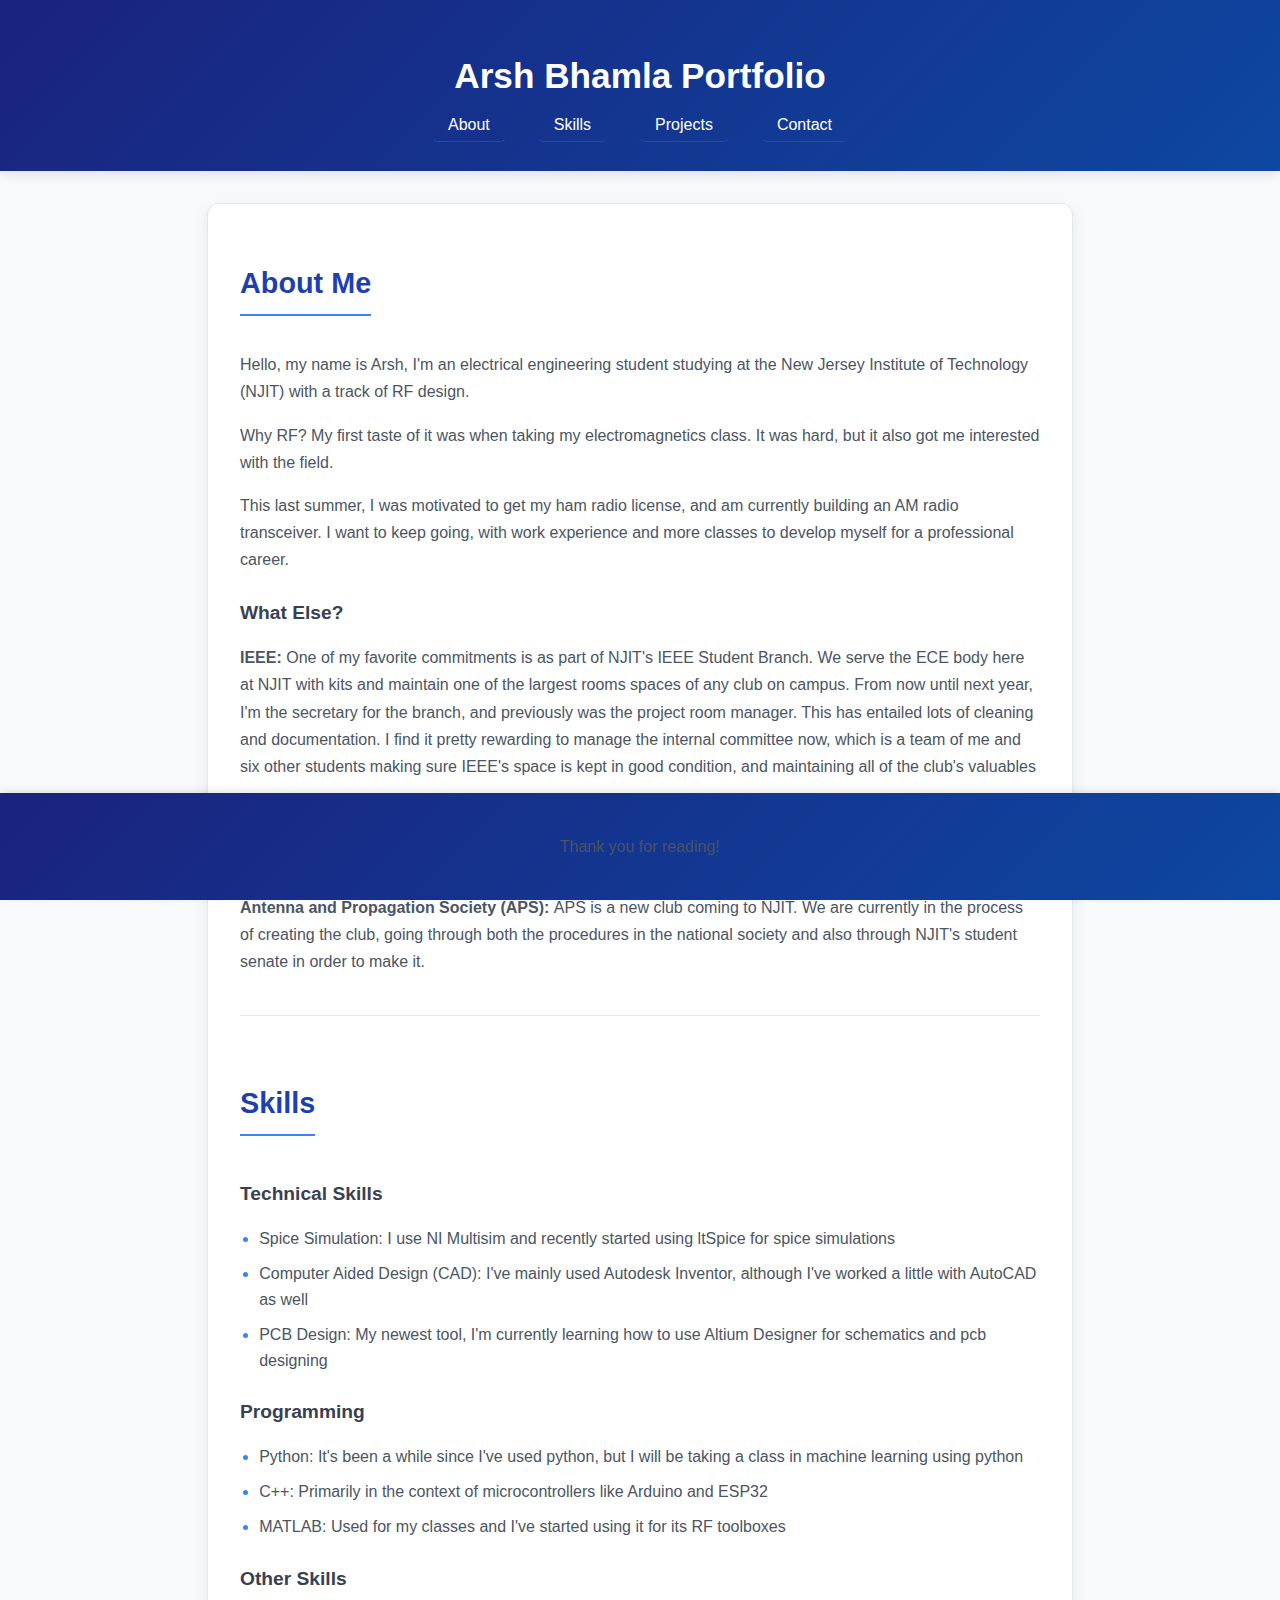
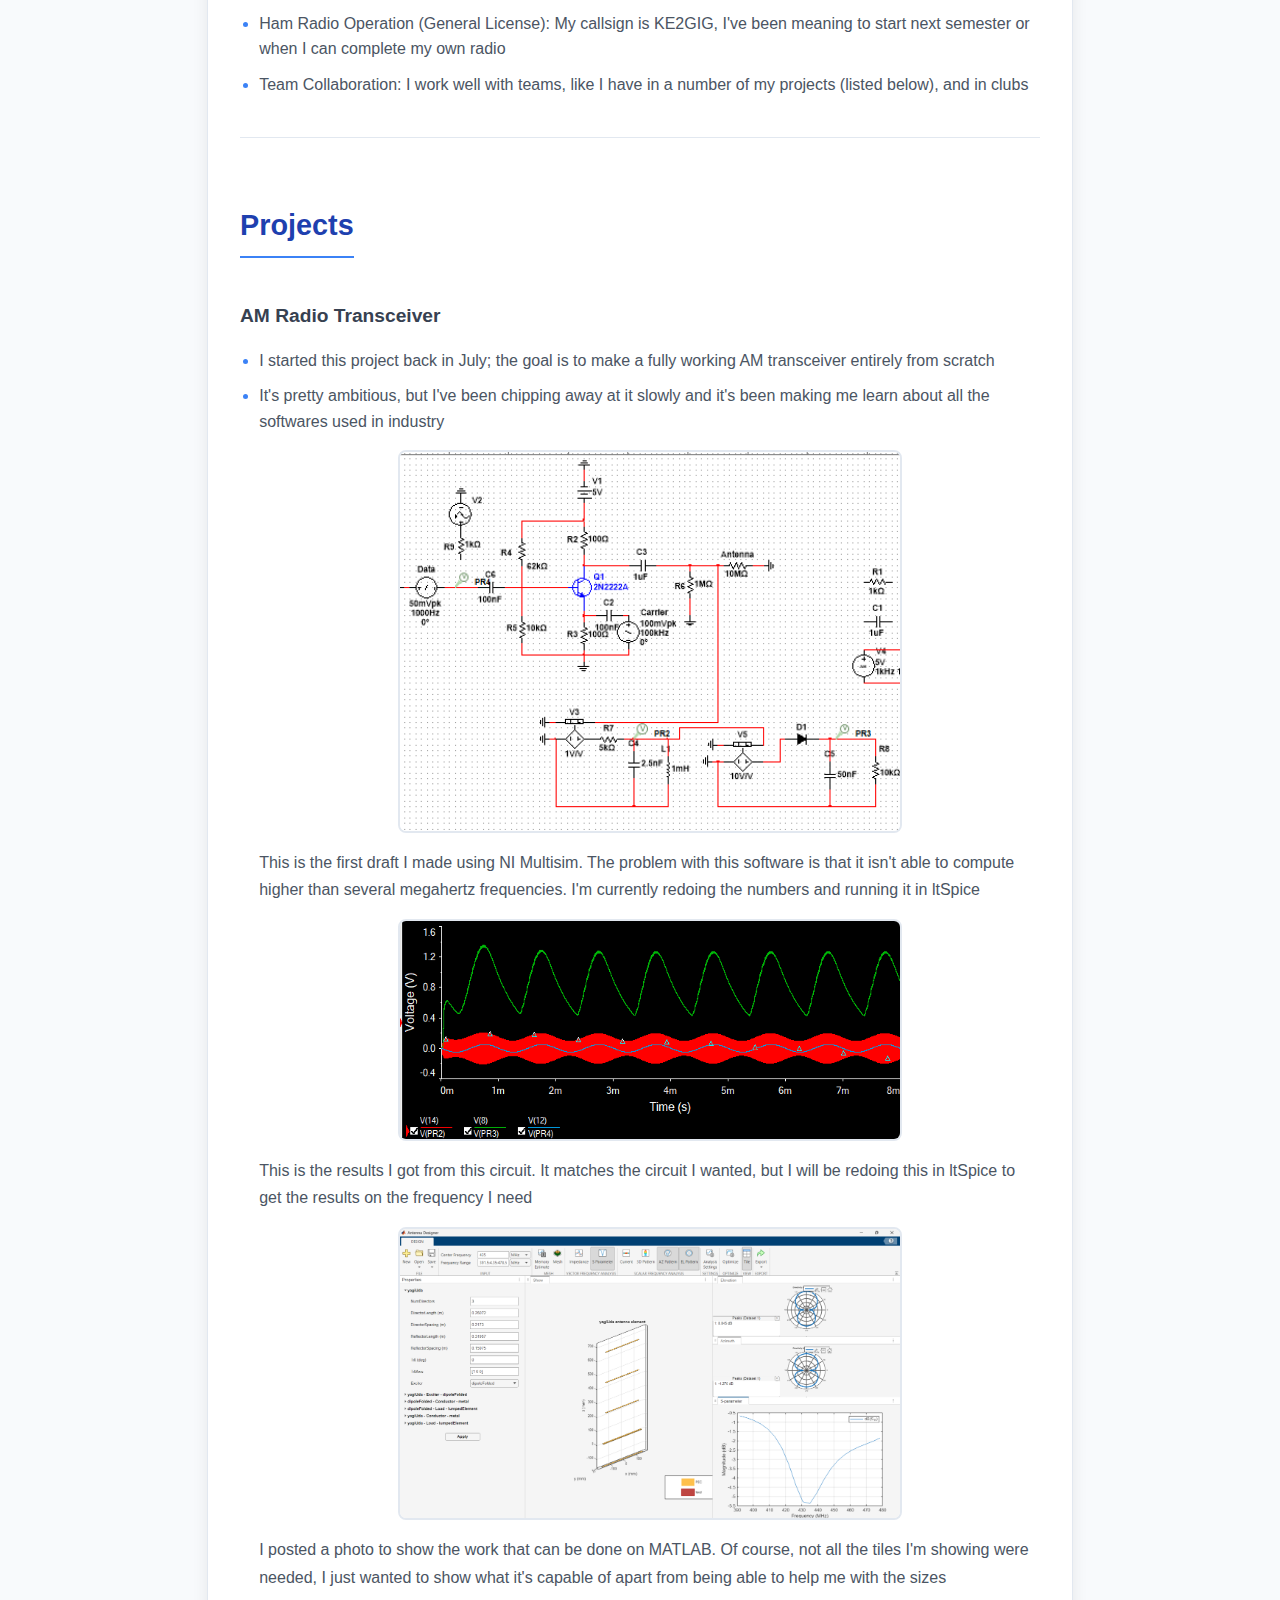
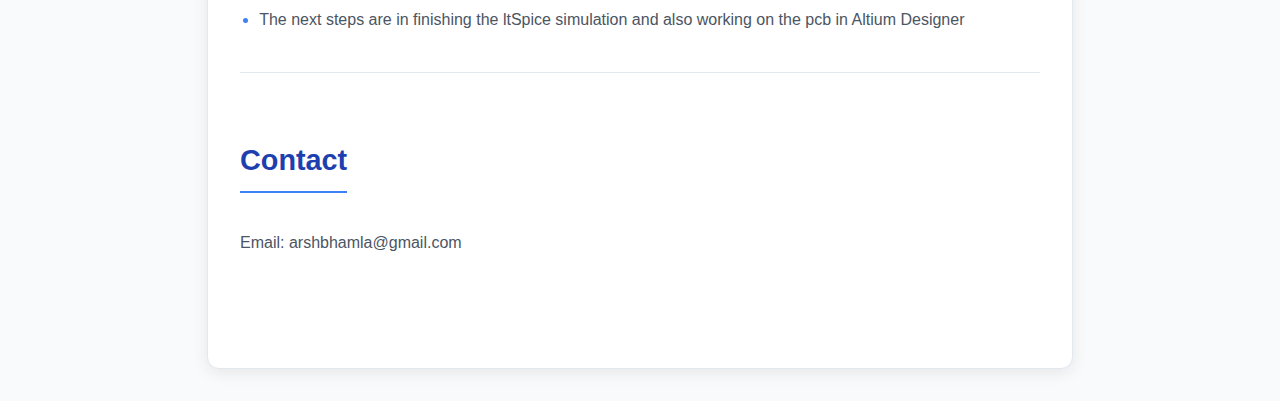
<file: index.html>
<!DOCTYPE html>
<html lang="en">
<head>
    <meta charset="UTF-8">
    <meta name="viewport" content="width=device-width, initial-scale=1.0">
    <title>Arsh Bhamla Portfolio</title>
    <link rel="stylesheet" href="style.css">
</head>
<body>
    <header>
        <h1>Arsh Bhamla Portfolio</h1>
        <nav>
            <ul>
                <li><a href="#about">About</a></li>
                <li><a href="#skills">Skills</a></li>
                <li><a href="#projects">Projects</a></li>
                <li><a href="#contact">Contact</a></li>
            </ul>
        </nav>
    </header>
    <main>
        <section id="about">
            <h2>About Me</h2>
            <p>Hello, my name is Arsh, I'm an electrical engineering student studying at the New Jersey Institute of Technology (NJIT) with a track of RF design.</p>
            <p>Why RF? My first taste of it was when taking my electromagnetics class. It was hard, but it also got me interested with the field.</p>
            <p>This last summer, I was motivated to get my ham radio license, and am currently building an AM radio transceiver. I want to keep going, with work experience and more classes to develop myself for a professional career.</p>

            <h3>What Else?</h3>
            <p><b>IEEE: </b>One of my favorite commitments is as part of NJIT's IEEE Student Branch. We serve the ECE body here at NJIT with kits and maintain one of the largest rooms spaces of any club on campus. From now until next year, I'm the secretary for the branch, and previously was the project room manager. This has entailed lots of cleaning and documentation. I find it pretty rewarding to manage the internal committee now, which is a team of me and six other students making sure IEEE's space is kept in good condition, and maintaining all of the club's valuables</p>
            <p><b>Eta Kappa Nu (HKN): </b>HKN's an honor society that I was inducted into earlier this year (2025). I plan to be the tutor for the electromagnetics class (ECE361) the next semester to help many of my classmates prepare for the exams better than I did.</p>
            <p><b>Antenna and Propagation Society (APS): </b>APS is a new club coming to NJIT. We are currently in the process of creating the club, going through both the procedures in the national society and also through NJIT's student senate in order to make it. </p>
        </section>
        <section id="skills">
            <h2>Skills</h2>
            <h3>Technical Skills</h3>
            <ul>
                <li>Spice Simulation: I use NI Multisim and recently started using ltSpice for spice simulations</li>
                <li>Computer Aided Design (CAD): I've mainly used Autodesk Inventor, although I've worked a little with AutoCAD as well</li>
                <li>PCB Design: My newest tool, I'm currently learning how to use Altium Designer for schematics and pcb designing</li>
            </ul>
            <h3>Programming</h3>
            <ul>
                <li>Python: It's been a while since I've used python, but I will be taking a class in machine learning using python</li>
                <li>C++: Primarily in the context of microcontrollers like Arduino and ESP32</li>
                <li>MATLAB: Used for my classes and I've started using it for its RF toolboxes</li>
            </ul>
            <h3>Other Skills</h3>
            <ul>
                <li>Ham Radio Operation (General License): My callsign is KE2GIG, I've been meaning to start next semester or when I can complete my own radio</li>
                <li>Team Collaboration: I work well with teams, like I have in a number of my projects (listed below), and in clubs</li>
            </ul>
        </section>
        <section id="projects">
            <h2>Projects</h2>
            <h3>AM Radio Transceiver</h3>
            <ul>
                <li>I started this project back in July; the goal is to make a fully working AM transceiver entirely from scratch</li>
                <li>It's pretty ambitious, but I've been chipping away at it slowly and it's been making me learn about all the softwares used in industry</li>
                <img src="images/schematicFirstDraft.png" alt="Schematic First Draft" class="project-image">
                <p>This is the first draft I made using NI Multisim. The problem with this software is that it isn't able to compute higher than several megahertz frequencies. I'm currently redoing the numbers and running it in ltSpice</p>
                <img src="images/transceiverFirstResults.png" alt="First Draft Results" class="project-image">
                <p>This is the results I got from this circuit. It matches the circuit I wanted, but I will be redoing this in ltSpice to get the results on the frequency I need</p>
                <img src="images/yagiUdaMatlab.png" alt="Yagi Uda on Matlab" class="project-image">
                <p>I posted a photo to show the work that can be done on MATLAB. Of course, not all the tiles I'm showing were needed, I just wanted to show what it's capable of apart from being able to help me with the sizes</p>

                <li>The next steps are in finishing the ltSpice simulation and also working on the pcb in Altium Designer</li>

            </ul>
        </section>
        <section id="contact">
            <h2>Contact</h2>
            <p>Email: arshbhamla@gmail.com</p>
        </section>
    </main>
    <footer>
        <p>Thank you for reading!</p>
    </footer>
</body>
</html>
</file>
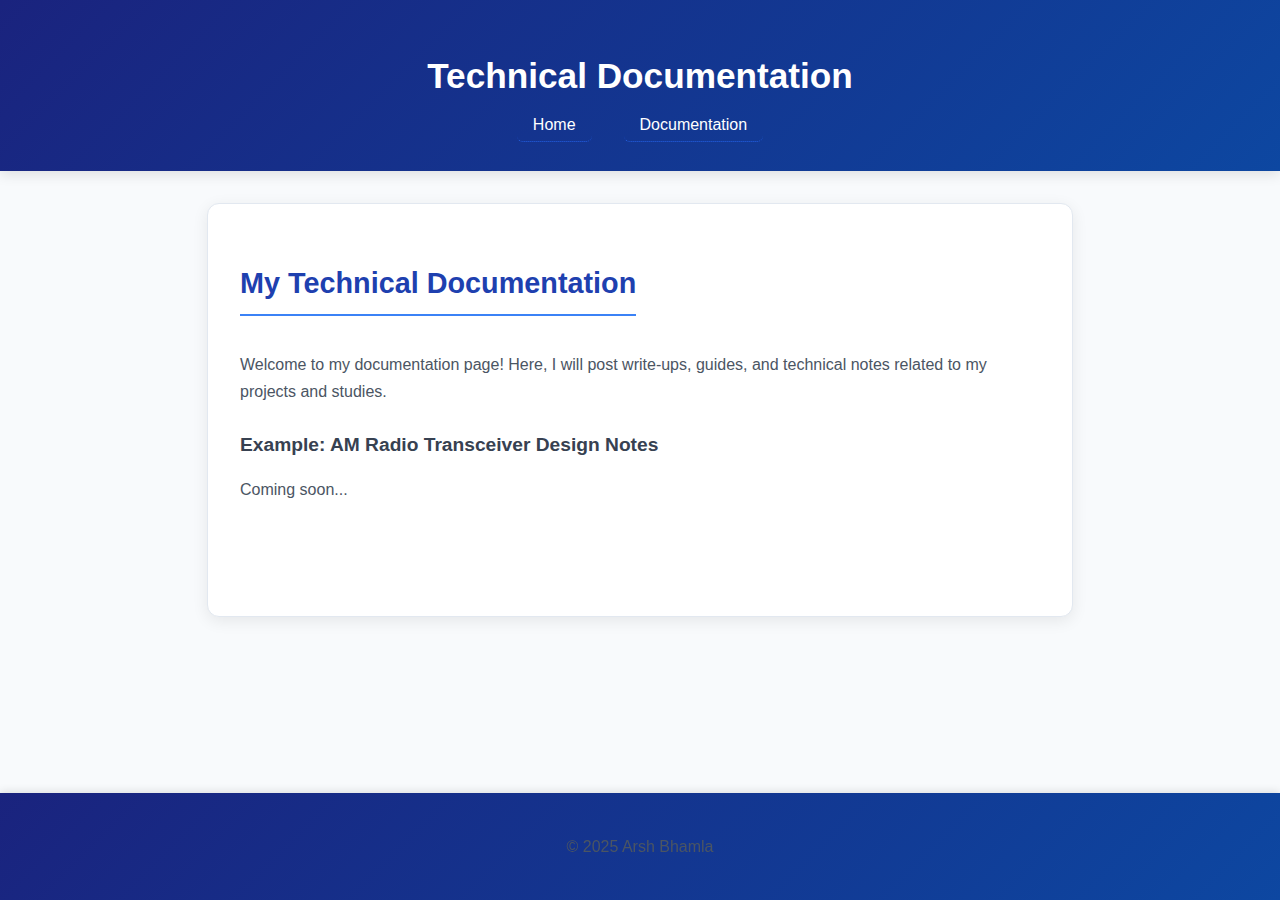
<file: documentation.html>
<!DOCTYPE html>
<html lang="en">
<head>
    <meta charset="UTF-8">
    <meta name="viewport" content="width=device-width, initial-scale=1.0">
    <title>Technical Documentation - Arsh Bhamla</title>
    <link rel="stylesheet" href="style.css">
</head>
<body>
    <header>
        <h1>Technical Documentation</h1>
        <nav>
            <ul>
                <li><a href="index.html">Home</a></li>
                <li><a href="documentation.html">Documentation</a></li>
            </ul>
        </nav>
    </header>
    <main>
        <section id="docs">
            <h2>My Technical Documentation</h2>
            <p>Welcome to my documentation page! Here, I will post write-ups, guides, and technical notes related to my projects and studies.</p>
            <!-- Add your documentation entries below -->
            <article>
                <h3>Example: AM Radio Transceiver Design Notes</h3>
                <p>Coming soon...</p>
            </article>
        </section>
    </main>
    <footer>
        <p>&copy; 2025 Arsh Bhamla</p>
    </footer>
</body>
</html>
</file>
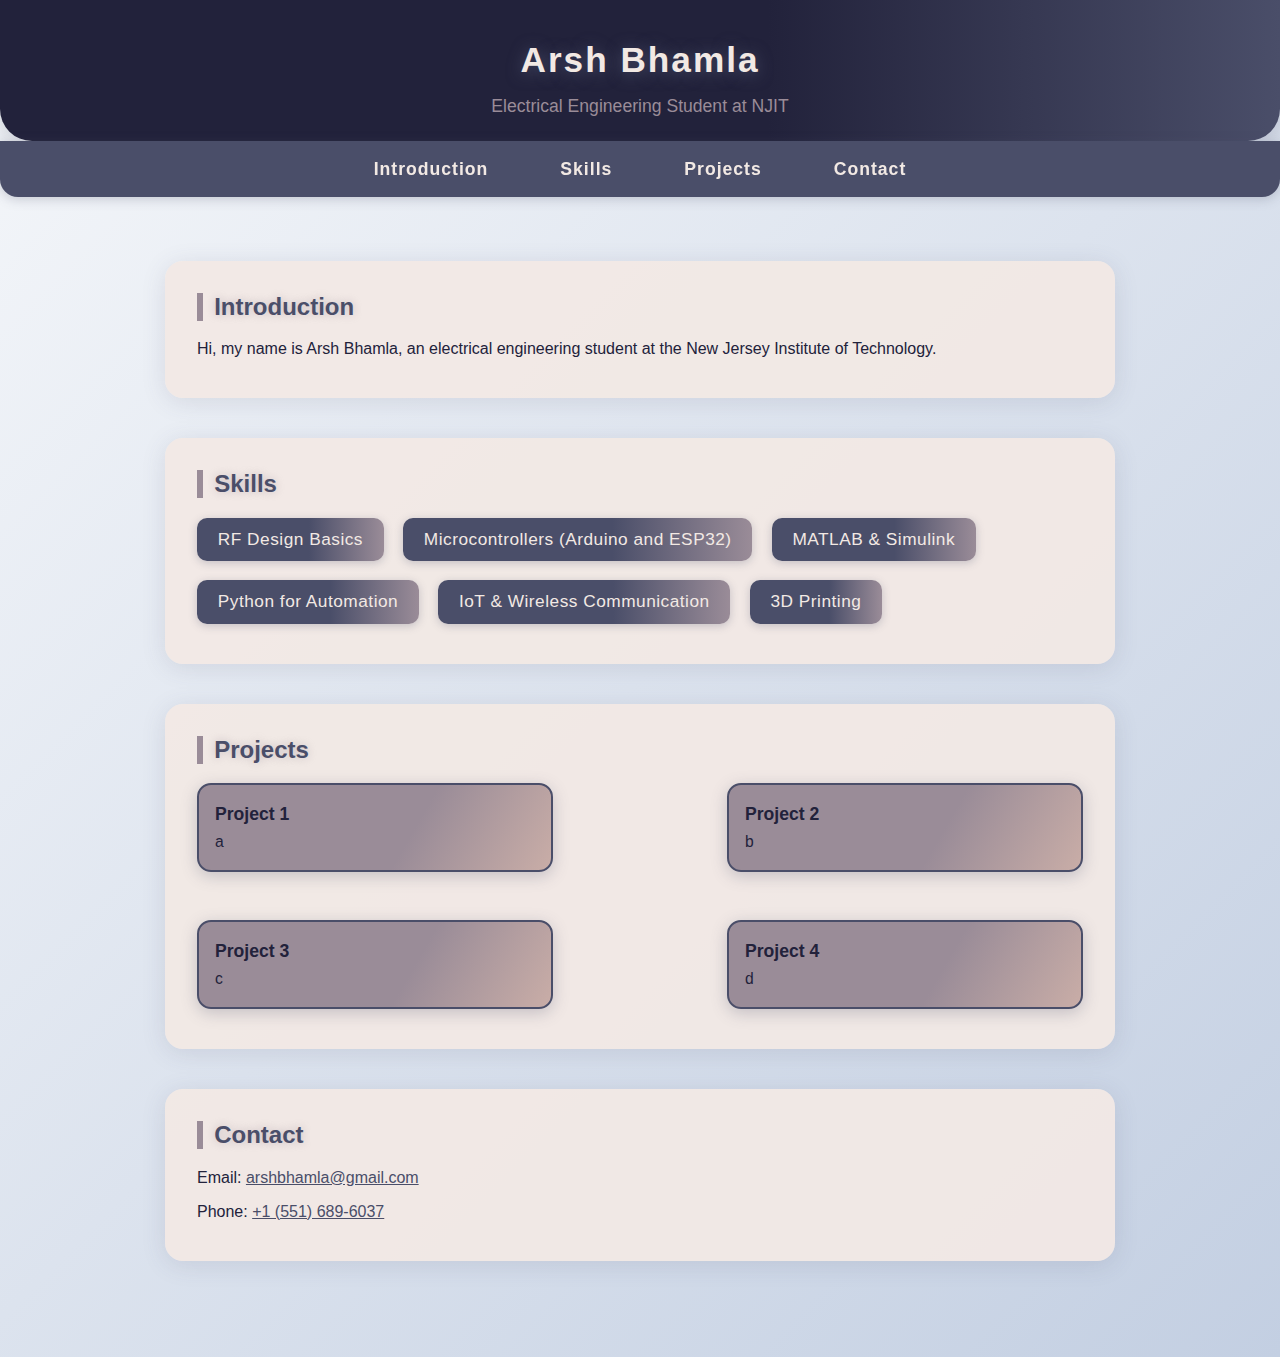
<file: site.html>
<!DOCTYPE html>
<html lang="en">
<head>
    <meta charset="UTF-8">
    <meta name="viewport" content="width=device-width, initial-scale=1.0">
    <title>Arsh Bhamla Portfolio</title>
    <link rel="stylesheet" href="styles.css">
    <style>
        html {
            scroll-behavior: smooth;
        }
    </style>
</head>
<body>
    <header>
        <h1>Arsh Bhamla</h1>
        <p>Electrical Engineering Student at NJIT</p>
    </header>
    <nav>
        <a href="#introduction">Introduction</a>
        <a href="#skills">Skills</a>
        <a href="#projects">Projects</a>
        <a href="#contact">Contact</a>
    </nav>
    <main>
        <section id="introduction">
            <h2>Introduction</h2>
            <p>Hi, my name is Arsh Bhamla, an electrical engineering student at the New Jersey Institute of Technology. </p>
        </section>
        <section id="skills">
            <h2>Skills</h2>
            <ul class="skills-list">
                <li>RF Design Basics</li>
                <li>Microcontrollers (Arduino and ESP32)</li>
                <li>MATLAB & Simulink</li>
                <li>Python for Automation</li>
                <li>IoT & Wireless Communication</li>
                <li>3D Printing</li>
            </ul>
        </section>
        <section id="projects">
            <h2>Projects</h2>
            <div class="projects-grid">
                <div class="project-card">
                    <h3>Project 1</h3>
                    <p>a</p>
                </div>
                <div class="project-card">
                    <h3>Project 2</h3>
                    <p>b</p>
                </div>
                <div class="project-card">
                    <h3>Project 3</h3>
                    <p>c</p>
                </div>
                <div class="project-card">
                    <h3>Project 4</h3>
                    <p>d</p>
                </div>
            </div>
        </section>
        <section id="contact">
            <h2>Contact</h2>
            <p>Email: <a href="mailto:arshbhamla@gmail.com">arshbhamla@gmail.com</a></p>
            <p>Phone: <a href="tel:+5516896037">+1 (551) 689-6037</a></p>
        </section>
    </main>
    <script src="back.js"></script>
</body>
</html>
</file>
<file: style.css>
.lab-section {
    margin-bottom: 2.5rem;
    background: #f4f6f9;
    padding: 1.5rem;
    border-radius: 8px;
    box-shadow: 0 2px 8px rgba(0,0,0,0.04);
    border-left: 4px solid #2563eb;
}

.lab-section h3 {
    margin-top: 0;
    color: #1e40af;
    font-family: -apple-system, BlinkMacSystemFont, 'Segoe UI', Roboto, sans-serif;
    font-weight: 600;
}

.lab-list {
    list-style: none;
    padding: 0;
    display: grid;
    grid-template-columns: repeat(auto-fit, minmax(280px, 1fr));
    gap: 0.75rem;
}

.lab-list li {
    margin-bottom: 0;
    background: white;
    padding: 0.75rem;
    border-radius: 6px;
    border: 1px solid #e2e8f0;
    transition: all 0.2s ease;
}

.lab-list li:hover {
    border-color: #2563eb;
    box-shadow: 0 2px 8px rgba(37, 99, 235, 0.1);
    transform: translateY(-1px);
}

.lab-list a {
    color: #1e40af;
    text-decoration: none;
    font-weight: 500;
    transition: color 0.2s;
    font-size: 0.95rem;
}

.lab-list a:hover {
    color: #1d4ed8;
    text-decoration: underline;
}

.project-image {
    width: 100%;
    max-width: 500px;
    height: auto;
    display: block;
    margin: 1rem auto;
    border-radius: 8px;
    border: 2px solid #e2e8f0;
    transition: border-color 0.3s ease;
}

.project-image:hover {
    border-color: #2563eb;
}

html {
    scroll-behavior: smooth;
}

body {
    font-family: -apple-system, BlinkMacSystemFont, 'Segoe UI', Roboto, Arial, sans-serif;
    margin: 0;
    padding: 0;
    background: #f8fafc;
    color: #1f2937;
    line-height: 1.6;
}

header {
    background: linear-gradient(135deg, #1a237e 0%, #0d47a1 100%);
    color: #fff;
    padding: 1.5rem 0;
    text-align: center;
    box-shadow: 0 4px 12px rgba(0,0,0,0.1);
}

header h1 {
    font-size: 2.2rem;
    font-weight: 600;
    margin-bottom: 0.5rem;
}

/* Add subtitle styling for technical info */
.subtitle {
    font-family: 'Courier New', Consolas, monospace;
    font-size: 0.9rem;
    opacity: 0.9;
    margin-bottom: 1rem;
}

nav ul {
    list-style: none;
    padding: 0;
    margin: 0;
    display: flex;
    justify-content: center;
    gap: 2rem;
    flex-wrap: wrap;
}

nav a {
    color: #fff;
    text-decoration: none;
    font-weight: 500;
    padding: 0.5rem 1rem;
    border-radius: 6px;
    transition: background-color 0.3s ease;
}

nav a:hover {
    background-color: rgba(255, 255, 255, 0.1);
    text-decoration: none;
}

main {
    max-width: 800px;
    margin: 2rem auto;
    background: #fff;
    padding: 2rem;
    border-radius: 12px;
    box-shadow: 0 4px 16px rgba(0,0,0,0.08);
    border: 1px solid #e2e8f0;
}

section {
    margin-bottom: 2.5rem;
    padding-bottom: 1.5rem;
    border-bottom: 1px solid #e2e8f0;
}

section:last-child {
    border-bottom: none;
}

section h2 {
    color: #1e40af;
    font-size: 1.8rem;
    margin-bottom: 1.2rem;
    font-weight: 600;
    border-bottom: 2px solid #3b82f6;
    padding-bottom: 0.5rem;
    display: inline-block;
}

section h3 {
    color: #374151;
    font-size: 1.2rem;
    margin: 1.5rem 0 0.8rem 0;
    font-weight: 600;
}

p {
    color: #4b5563;
    margin-bottom: 1rem;
    line-height: 1.7;
}

/* Style for technical terms and callsigns */
.callsign {
    font-family: 'Courier New', Consolas, monospace;
    color: #dc2626;
    font-weight: 500;
    background: #fef2f2;
    padding: 0.2rem 0.4rem;
    border-radius: 4px;
}

/* Enhanced link styling */
a {
    color: #2563eb;
    text-decoration: none;
    border-bottom: 1px dotted #2563eb;
    transition: all 0.2s ease;
}

a:hover {
    color: #1d4ed8;
    border-bottom-color: #1d4ed8;
}

/* Better list styling */
ul {
    padding-left: 1.2rem;
}

ul li {
    margin-bottom: 0.6rem;
    color: #4b5563;
}

ul li::marker {
    color: #3b82f6;
}

/* Technical skills as subtle badges */
.tech-skill {
    display: inline-block;
    background: #eff6ff;
    color: #1e40af;
    padding: 0.3rem 0.8rem;
    margin: 0.2rem;
    border-radius: 16px;
    font-size: 0.85rem;
    border: 1px solid #dbeafe;
    transition: all 0.2s ease;
}

.tech-skill:hover {
    background: #dbeafe;
    transform: translateY(-1px);
}

/* Contact section styling */
.contact-info {
    background: #f1f5f9;
    padding: 1.2rem;
    border-radius: 8px;
    border-left: 4px solid #3b82f6;
    font-family: 'Courier New', Consolas, monospace;
}

footer {
    background: linear-gradient(135deg, #1a237e 0%, #0d47a1 100%);
    color: #ffffff;
    text-align: center;
    padding: 1.5rem 0;
    position: fixed;
    width: 100%;
    bottom: 0;
    box-shadow: 0 -2px 8px rgba(0,0,0,0.1);
}

/* Responsive adjustments */
@media (max-width: 768px) {
    main {
        margin: 1rem;
        padding: 1.5rem;
    }
    
    header h1 {
        font-size: 1.8rem;
    }
    
    nav ul {
        gap: 1rem;
    }
    
    .lab-list {
        grid-template-columns: 1fr;
    }
}
</file>
<file: styles.css>
/* styles.css - Enhanced Professional Design with Improved Mobile Responsiveness */
body {
    font-family: 'Segoe UI', 'Roboto', Arial, sans-serif;
    background: linear-gradient(135deg, #f5f7fa 0%, #c3cfe2 100%);
    color: #22223b;
    margin: 0;
    padding: 0;
    min-height: 100vh;
}
header {
    background: linear-gradient(90deg, #22223b 60%, #4a4e69 100%);
    color: #f2e9e4;
    text-align: center;
    padding: 2.5rem 1rem 1.5rem 1rem;
    box-shadow: 0 4px 24px #4a4e6944;
    border-bottom-left-radius: 32px;
    border-bottom-right-radius: 32px;
    position: relative;
}
header h1 {
    margin: 0;
    font-size: 2.2rem;
    letter-spacing: 2px;
    text-shadow: 0 2px 16px #4a4e69;
    font-family: 'Segoe UI', 'Roboto', Arial, sans-serif;
}
header p {
    margin: 1rem 0 0 0;
    font-size: 1.1rem;
    color: #9a8c98;
    font-family: 'Segoe UI', 'Roboto', Arial, sans-serif;
}
nav {
    display: flex;
    justify-content: center;
    gap: 2.5rem;
    background: #4a4e69;
    padding: 0.8rem 0;
    box-shadow: 0 2px 12px #4a4e6944;
    border-radius: 0 0 18px 18px;
    margin-bottom: 2rem;
    position: sticky;
    top: 0;
    z-index: 10;
}
nav a {
    color: #f2e9e4;
    text-decoration: none;
    font-weight: 600;
    font-size: 1.1rem;
    letter-spacing: 1px;
    padding: 0.3rem 1rem;
    border-radius: 6px;
    transition: background 0.2s, color 0.2s, box-shadow 0.2s;
}
nav a:hover, nav a:focus {
    background: #9a8c98;
    color: #22223b;
    box-shadow: 0 2px 8px #9a8c9844;
}
main {
    max-width: 950px;
    margin: 2.5rem auto 2rem auto;
    padding: 1.5rem;
}
section {
    margin-bottom: 2.5rem;
    background: #f2e9e4ee;
    border-radius: 18px;
    box-shadow: 0 4px 24px #4a4e6922;
    padding: 2rem 2rem 1.5rem 2rem;
    position: relative;
    overflow: hidden;
}
section h2 {
    color: #4a4e69;
    margin-top: 0;
    text-shadow: 0 0 8px #9a8c9877;
    font-size: 1.5rem;
    font-family: 'Segoe UI', 'Roboto', Arial, sans-serif;
    border-left: 6px solid #9a8c98;
    padding-left: 0.7rem;
    margin-bottom: 1.2rem;
}
.skills-list {
    display: flex;
    flex-wrap: wrap;
    gap: 1.2rem;
    list-style: none;
    padding: 0;
}
.skills-list li {
    background: linear-gradient(90deg, #4a4e69 60%, #9a8c98 100%);
    color: #f2e9e4;
    padding: 0.7rem 1.3rem;
    border-radius: 10px;
    box-shadow: 0 2px 8px #4a4e6944;
    font-size: 1.08rem;
    font-family: 'Segoe UI', 'Roboto', Arial, sans-serif;
    font-weight: 500;
    letter-spacing: 0.5px;
}
.projects-grid {
    display: flex;
    flex-wrap: wrap;
    gap: 2rem;
    justify-content: space-between;
}
.project-card {
    background: linear-gradient(120deg, #9a8c98 60%, #c9ada7 100%);
    border: 2px solid #4a4e69;
    border-radius: 14px;
    box-shadow: 0 4px 16px #4a4e6944;
    padding: 1.2rem 1rem;
    flex: 1 1 260px;
    min-width: 220px;
    max-width: 320px;
    color: #22223b;
    transition: transform 0.2s, box-shadow 0.2s;
    font-family: 'Segoe UI', 'Roboto', Arial, sans-serif;
    margin-bottom: 1rem;
    position: relative;
}
.project-card h3 {
    margin-top: 0;
    color: #22223b;
    font-size: 1.1rem;
    margin-bottom: 0.5rem;
}
.project-card p {
    margin: 0;
    color: #22223b;
    font-size: 0.98rem;
}
.project-card:hover {
    transform: translateY(-8px) scale(1.04);
    box-shadow: 0 8px 32px #4a4e6999;
    border-color: #22223b;
}
form {
    display: flex;
    flex-direction: column;
    gap: 1rem;
}
input, textarea {
    padding: 0.7rem;
    border: 1px solid #00ffe7;
    border-radius: 6px;
    background: #232526;
    color: #e0e6ed;
    font-size: 1rem;
    resize: none;
}
button[type="submit"] {
    background: linear-gradient(90deg, #00ffe7, #fff200);
    color: #232526;
    border: none;
    border-radius: 6px;
    padding: 0.7rem 1.5rem;
    font-size: 1.1rem;
    font-weight: bold;
    cursor: pointer;
    box-shadow: 0 2px 8px #00ffe733;
    transition: background 0.2s, color 0.2s;
}
button[type="submit"]:hover {
    background: linear-gradient(90deg, #fff200, #00ffe7);
    color: #1a1a2e;
}
#formResponse {
    margin-top: 1rem;
    color: #00ffe7;
    font-weight: bold;
}
footer {
    text-align: center;
    padding: 1.2rem;
    background: linear-gradient(90deg, #22223b 60%, #4a4e69 100%);
    color: #f2e9e4;
    font-size: 1.05rem;
    box-shadow: 0 -2px 12px #4a4e6944;
    font-family: 'Segoe UI', 'Roboto', Arial, sans-serif;
    border-top-left-radius: 24px;
    border-top-right-radius: 24px;
    margin-top: 2rem;
}
section#contact a {
    color: #4a4e69;
    text-decoration: underline;
    font-weight: 500;
    transition: color 0.2s;
}
section#contact a:hover {
    color: #9a8c98;
}
@media (max-width: 900px) {
    main {
        padding: 0.5rem;
    }
    .projects-grid {
        flex-direction: column;
        align-items: center;
    }
    nav {
        flex-direction: column;
        gap: 0.7rem;
    }
    section {
        padding: 1.2rem 0.7rem 1rem 0.7rem;
    }
}
@media (max-width: 600px) {
    header {
        padding: 1.2rem 0.5rem 1rem 0.5rem;
        border-bottom-left-radius: 18px;
        border-bottom-right-radius: 18px;
    }
    header h1 {
        font-size: 1.3rem;
    }
    header p {
        font-size: 0.95rem;
    }
    nav {
        gap: 0.4rem;
        font-size: 0.95rem;
        border-radius: 0 0 10px 10px;
        margin-bottom: 1.2rem;
    }
    section {
        padding: 0.7rem 0.3rem 0.7rem 0.3rem;
        border-radius: 10px;
    }
    section h2 {
        font-size: 1.1rem;
        padding-left: 0.4rem;
        border-left-width: 4px;
    }
    .skills-list li {
        font-size: 0.95rem;
        padding: 0.5rem 0.7rem;
    }
    .project-card {
        min-width: 0;
        max-width: 100%;
        font-size: 0.95rem;
        padding: 0.7rem 0.5rem;
    }
    .projects-grid {
        gap: 1rem;
    }
}
</file>
